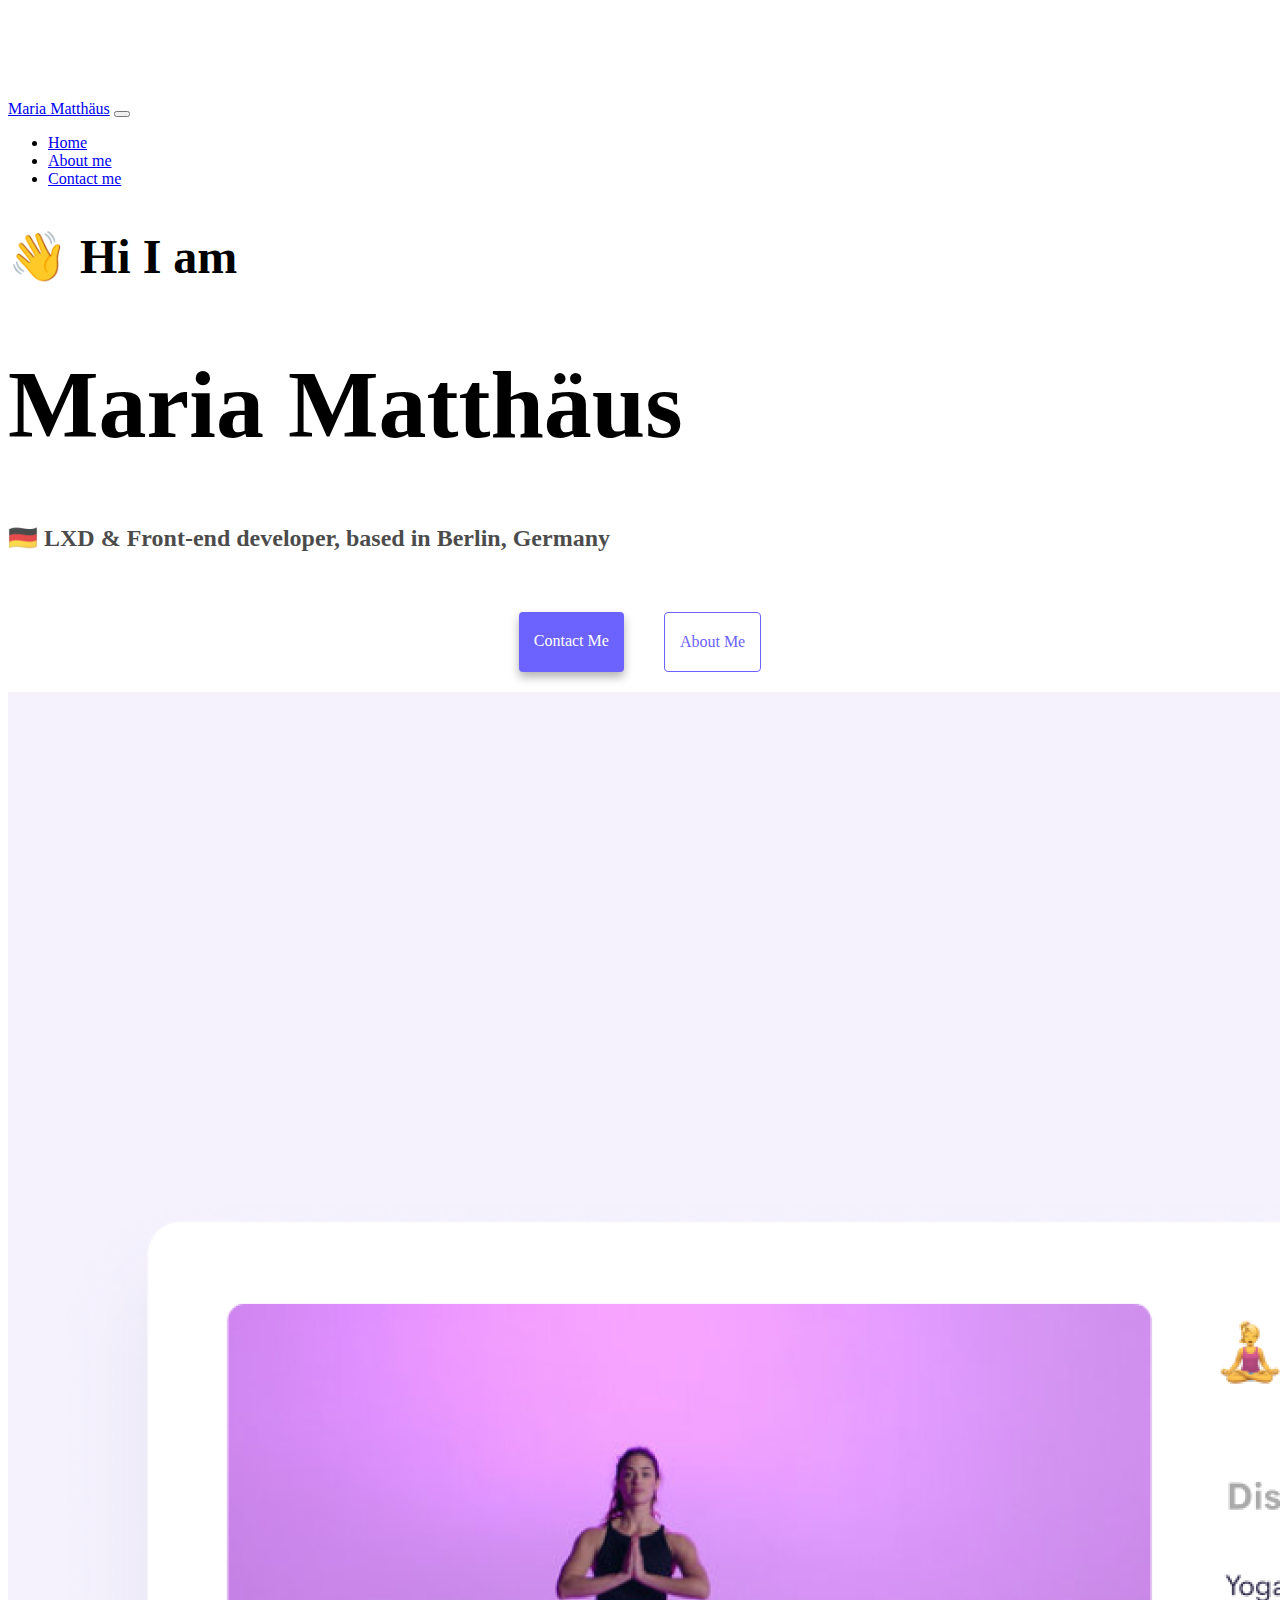
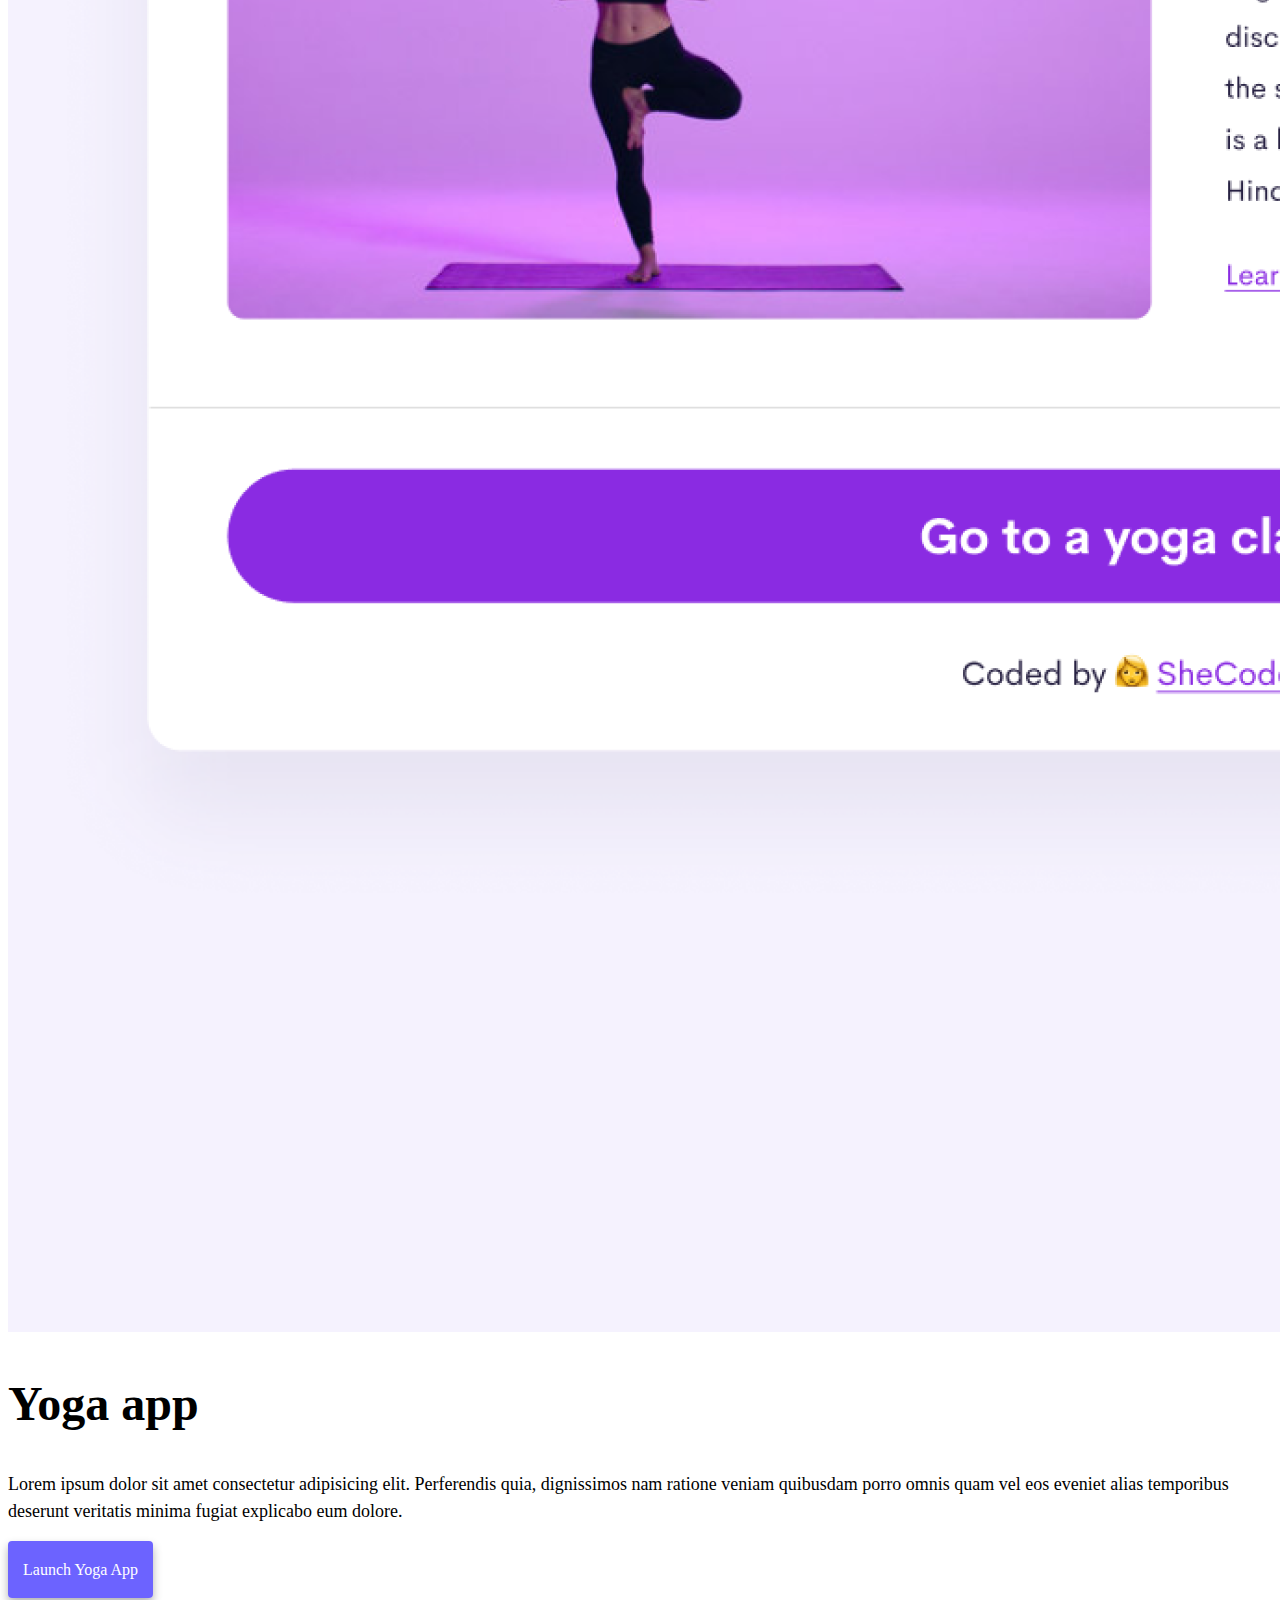
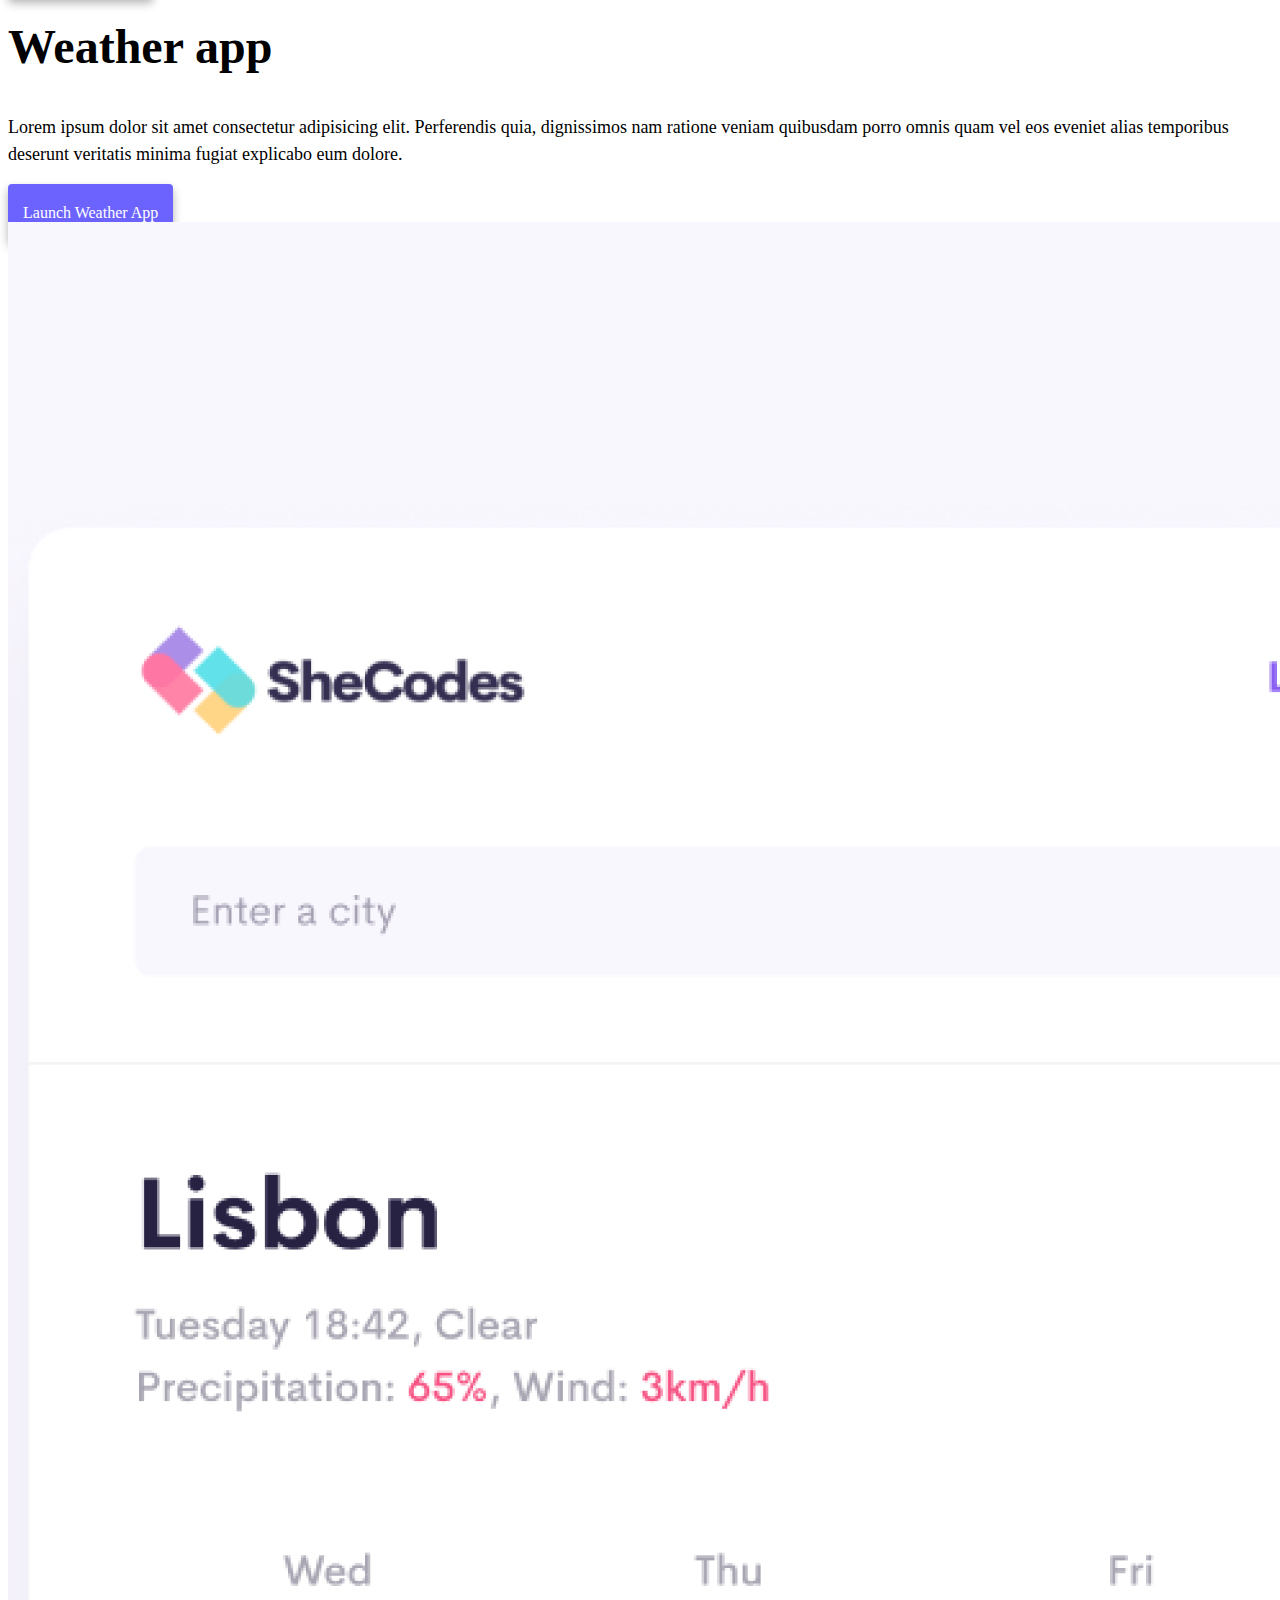
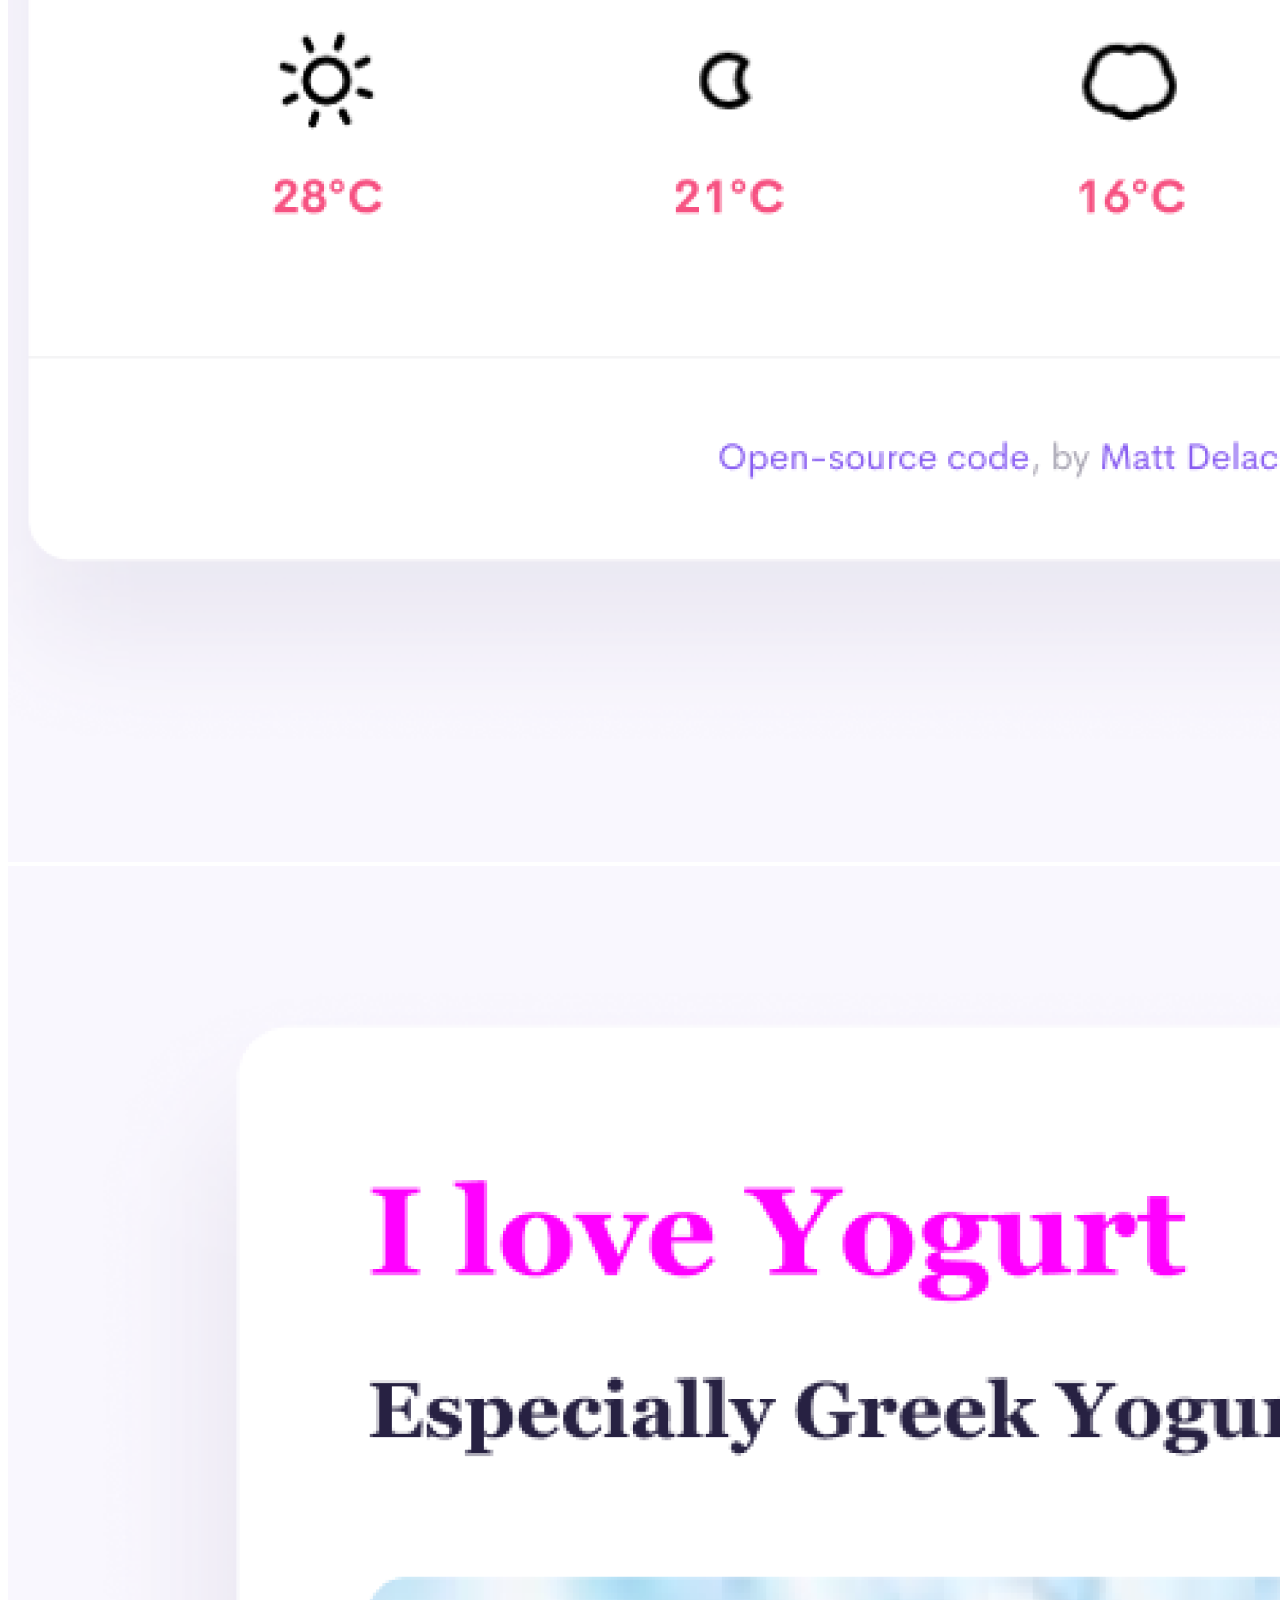
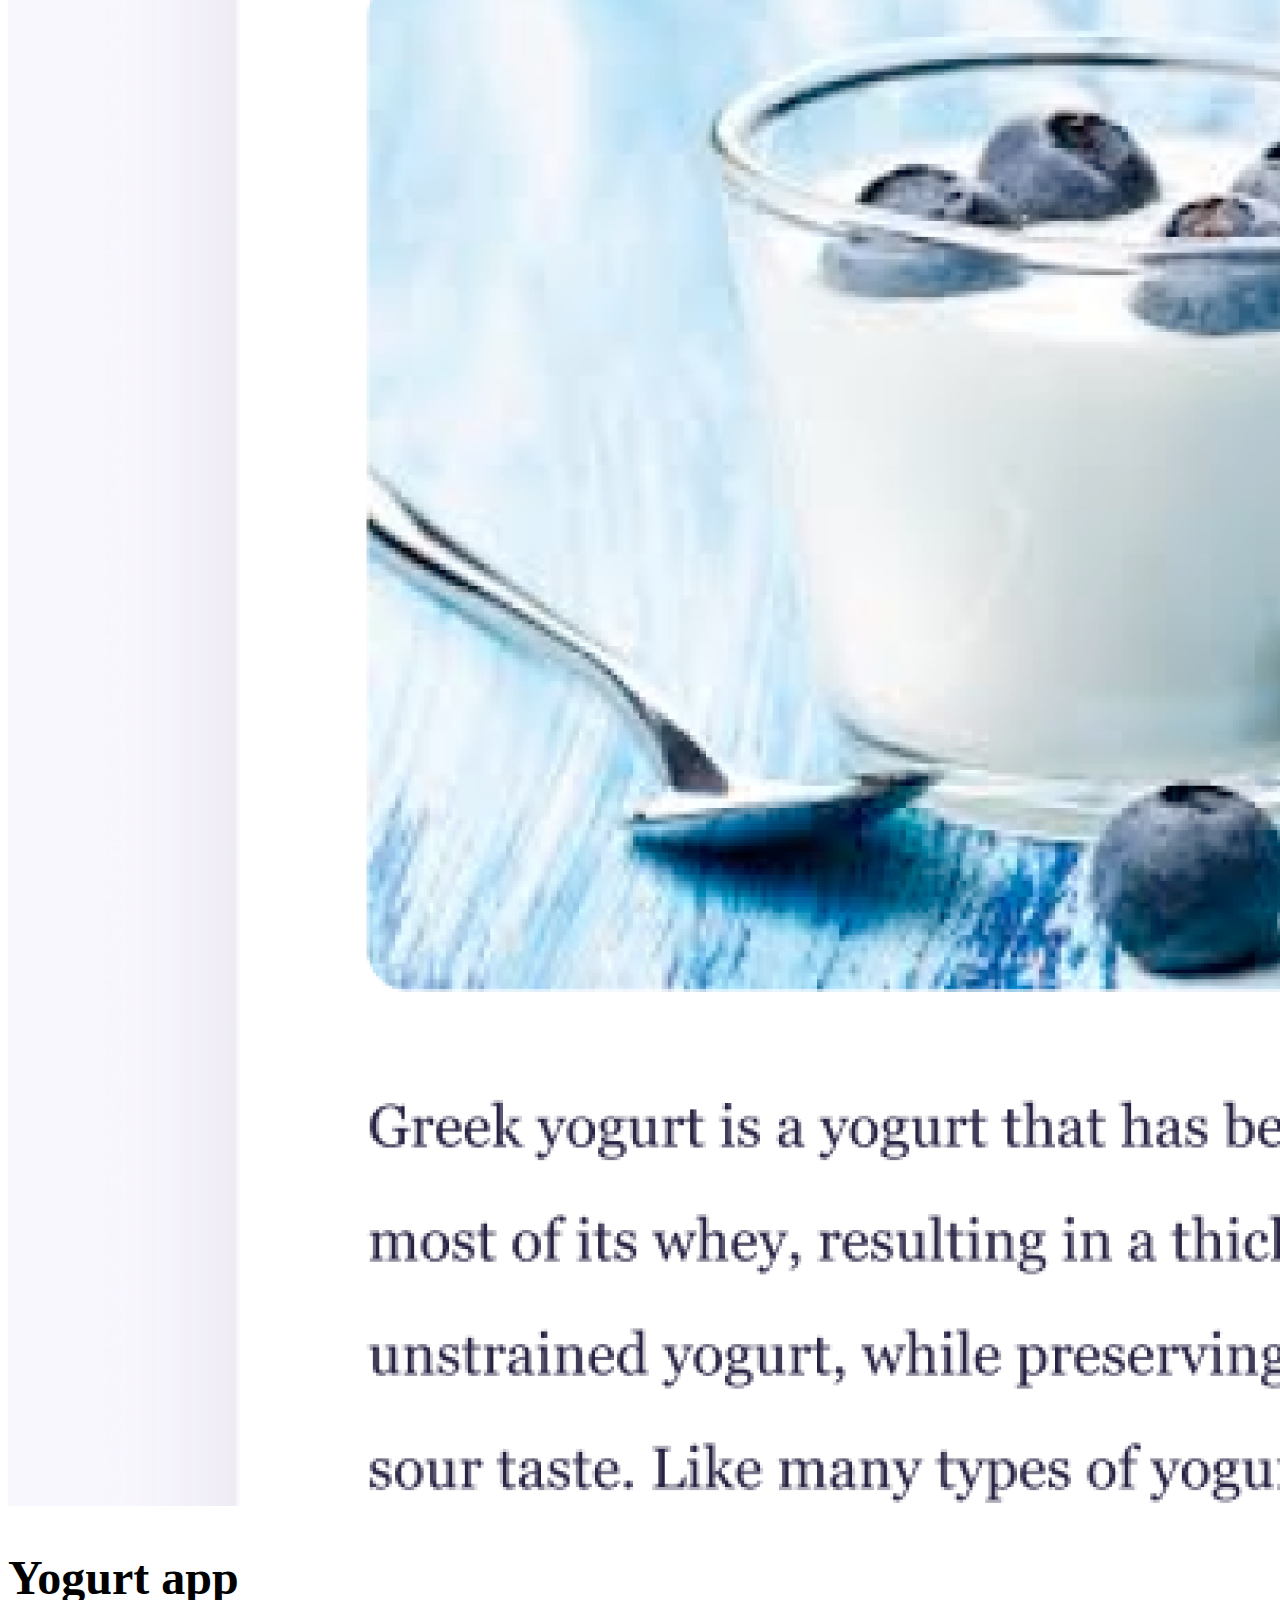
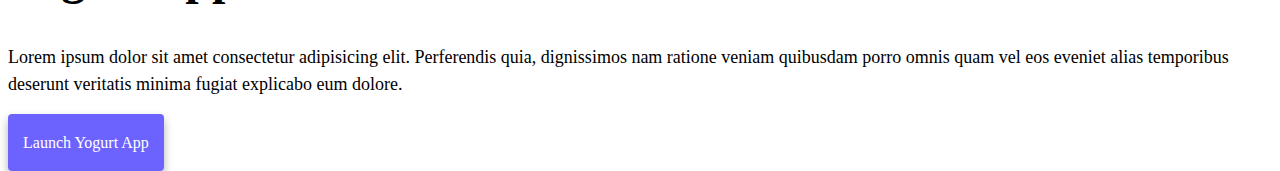
<file: index.html>
<!DOCTYPE html>
<html lang="en">
  <head>
    <meta charset="UTF-8" />
    <meta http-equiv="X-UA-Compatible" content="IE=edge" />
    <meta name="viewport" content="width=device-width, initial-scale=1.0" />
    <title>Learning Experience Designer – Maria Matthäus Home</title>
    <meta name="description" content="Maria Matthäus is a LXD based in Berlin, browse her website and contact her for learning strategy and smart learning tool advice.">
    <link
      href="https://cdn.jsdelivr.net/npm/bootstrap@5.1.3/dist/css/bootstrap.min.css"
      rel="stylesheet"
      integrity="sha384-1BmE4kWBq78iYhFldvKuhfTAU6auU8tT94WrHftjDbrCEXSU1oBoqyl2QvZ6jIW3"
      crossorigin="anonymous"
    />
    <script
      src="https://cdn.jsdelivr.net/npm/bootstrap@5.1.3/dist/js/bootstrap.bundle.min.js"
      integrity="sha384-ka7Sk0Gln4gmtz2MlQnikT1wXgYsOg+OMhuP+IlRH9sENBO0LRn5q+8nbTov4+1p"
      crossorigin="anonymous"
    ></script>
    <link rel="stylesheet" href="/src/style.css" />
  </head>
  <body>
      <nav class="navbar navbar-expand-lg navbar-light bg-light fixed-top">
          <div class="container">
            <a class="navbar-brand" href="#">Maria Matthäus</a>
            <button
              class="navbar-toggler"
              type="button"
              data-bs-toggle="collapse"
              data-bs-target="#navbarNav"
              aria-controls="navbarNav"
              aria-expanded="false"
              aria-label="Toggle navigation"
            >
              <span class="navbar-toggler-icon"></span>
            </button>
            <div class="collapse navbar-collapse" id="navbarNav">
              <ul class="navbar-nav">
                <li class="nav-item">
                  <a class="nav-link active" aria-current="page" href="index.html" title="Homepage Maria Matthäus"
                    >Home</a
                  >
                </li>
                <li class="nav-item">
                  <a class="nav-link" href="about.html" title="About Maria Matthäus">About me</a>
                </li>
                <li class="nav-item">
                  <a class="nav-link" href="about.html#contact" title="Contact Maria Matthäus">Contact me</a>
                </li>
              </ul>
            </div>
          </div>
        </nav>
    <h2 class="text-center mt-5">👋 Hi I am</h2>
    <h1 class="text-center">Maria Matthäus</h1>
    <h3 class="text-center">🇩🇪 LXD & Front-end developer, based in Berlin, Germany</h3>
    <div class="navigation-links mb-5">
      <a href="about.html#contact" class="contact-link" title="Contact Maria Matthäus">Contact me</a>
      <a href="about.html" class="about-link" title="About Maria Matthäus">About me</a>
    </div>
    <div class="container">
        <div class="row">
          <div class="col-md-6">
            <img src="images/yoga.png" alt="Yoga website project" class="img-fluid rounded d-none d-sm-block">
          </div>
          <div class="col-md-6">
            <h2 class="mb-3">Yoga app</h2>
            <p class="mt-2">Lorem ipsum dolor sit amet consectetur adipisicing elit. Perferendis quia, dignissimos nam ratione veniam quibusdam porro omnis quam vel eos eveniet alias temporibus deserunt veritatis minima fugiat explicabo eum dolore.</p>
            <br>
            <a href="#" class="primary-link mt-2 app-link" title="Yoga site project">Launch Yoga app</a>
          </div>
        </div>
        <div class="row mt-5">
          <div class="col-md-6">
            <h2 class="mb-3">Weather app</h2>
            <p class="mt-2">Lorem ipsum dolor sit amet consectetur adipisicing elit. Perferendis quia, dignissimos nam ratione veniam quibusdam porro omnis quam vel eos eveniet alias temporibus deserunt veritatis minima fugiat explicabo eum dolore.</p>
            <br>
            <a href="#" class="primary-link mt-2 app-link" title="Weather app project">Launch Weather app</a>
          </div>
          <div class="col-md-6">
            <img src="images/weather.png" alt="Weather app project" class="img-fluid rounded d-none d-sm-block">
          </div>
        </div>
        <div class="row mt-5">
          <div class="col-md-6">
            <img src="images/yogurt.png" alt="Yogurt app project" class="img-fluid rounded d-none d-sm-block">
          </div>
          <div class="col-md-6">
            <h2 class="mb-3">Yogurt app</h2>
            <p class="mt-2">Lorem ipsum dolor sit amet consectetur adipisicing elit. Perferendis quia, dignissimos nam ratione veniam quibusdam porro omnis quam vel eos eveniet alias temporibus deserunt veritatis minima fugiat explicabo eum dolore.</p>
            <br>
            <a href="#" class="primary-link mt-2 app-link" title="Yogurt app project">Launch Yogurt app</a>
          </div>
        </div>
      </div>
    </div>
  </body>
</html>
</file>
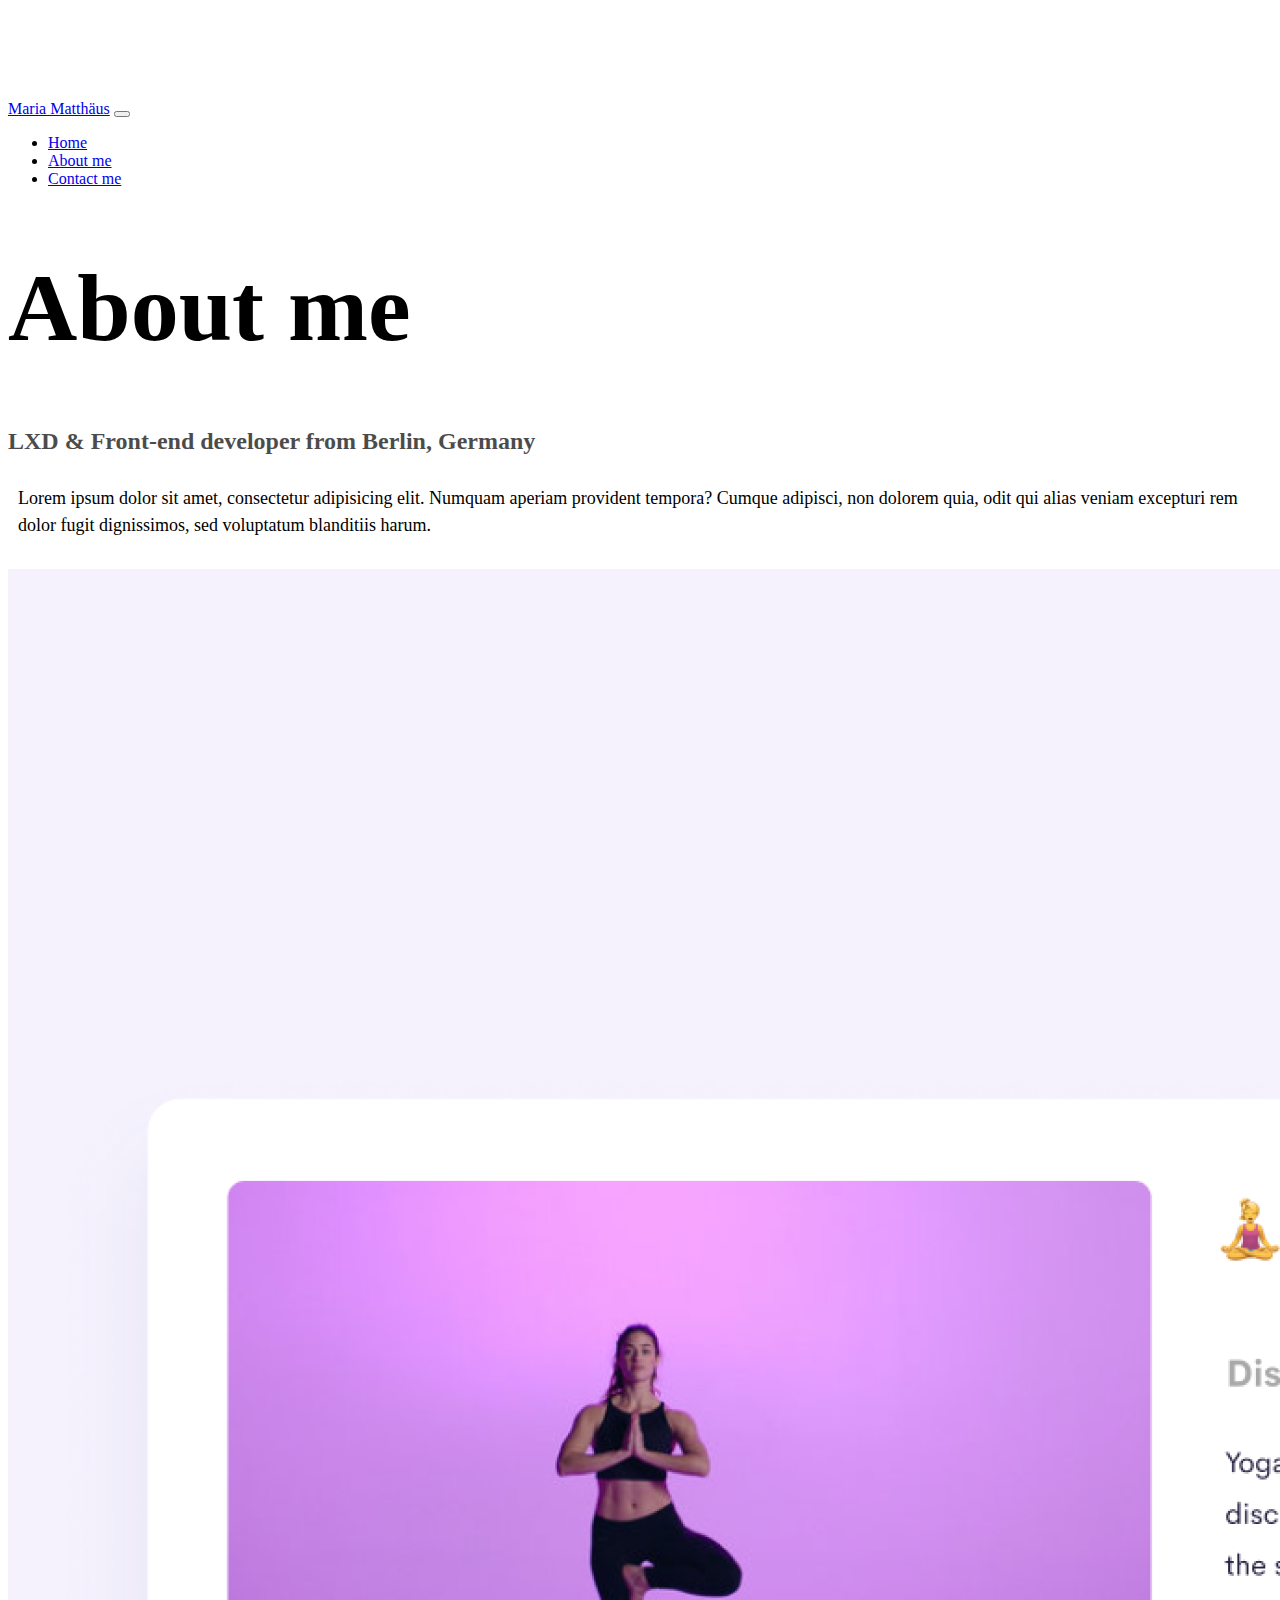
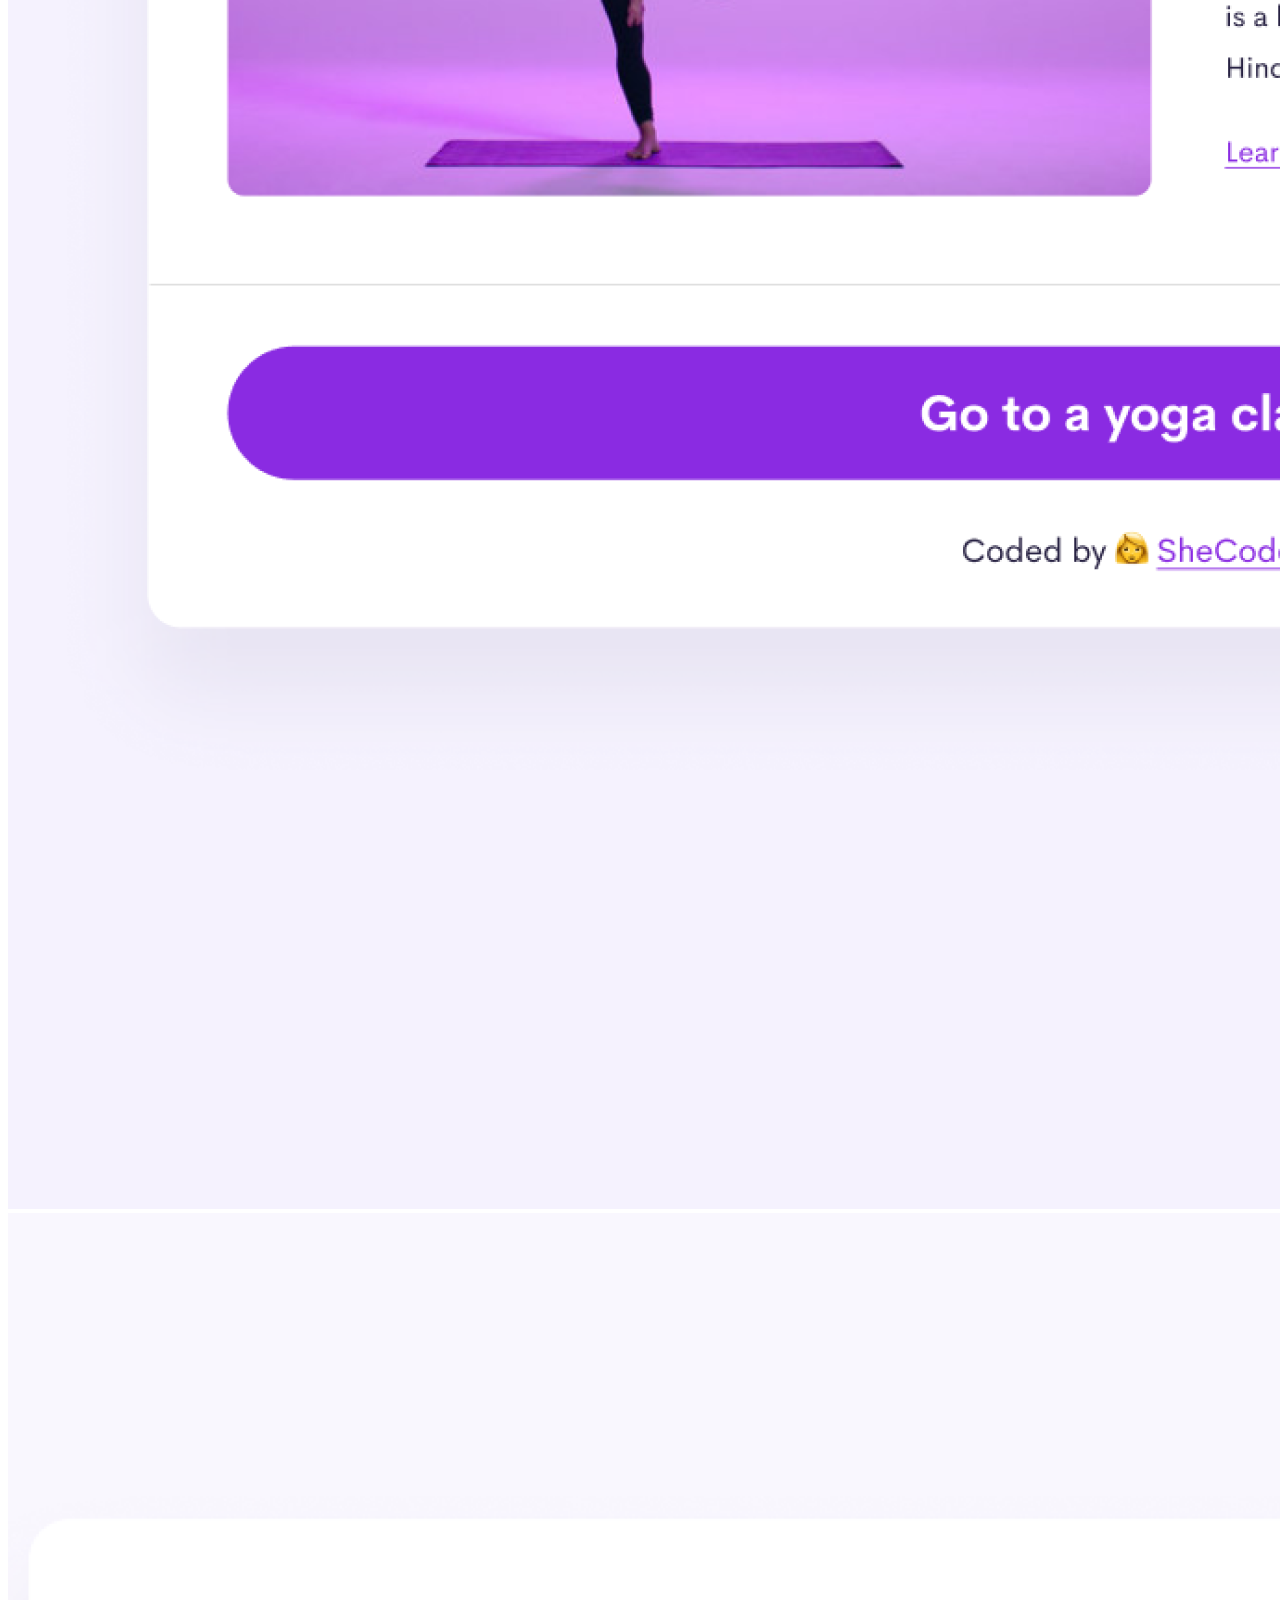
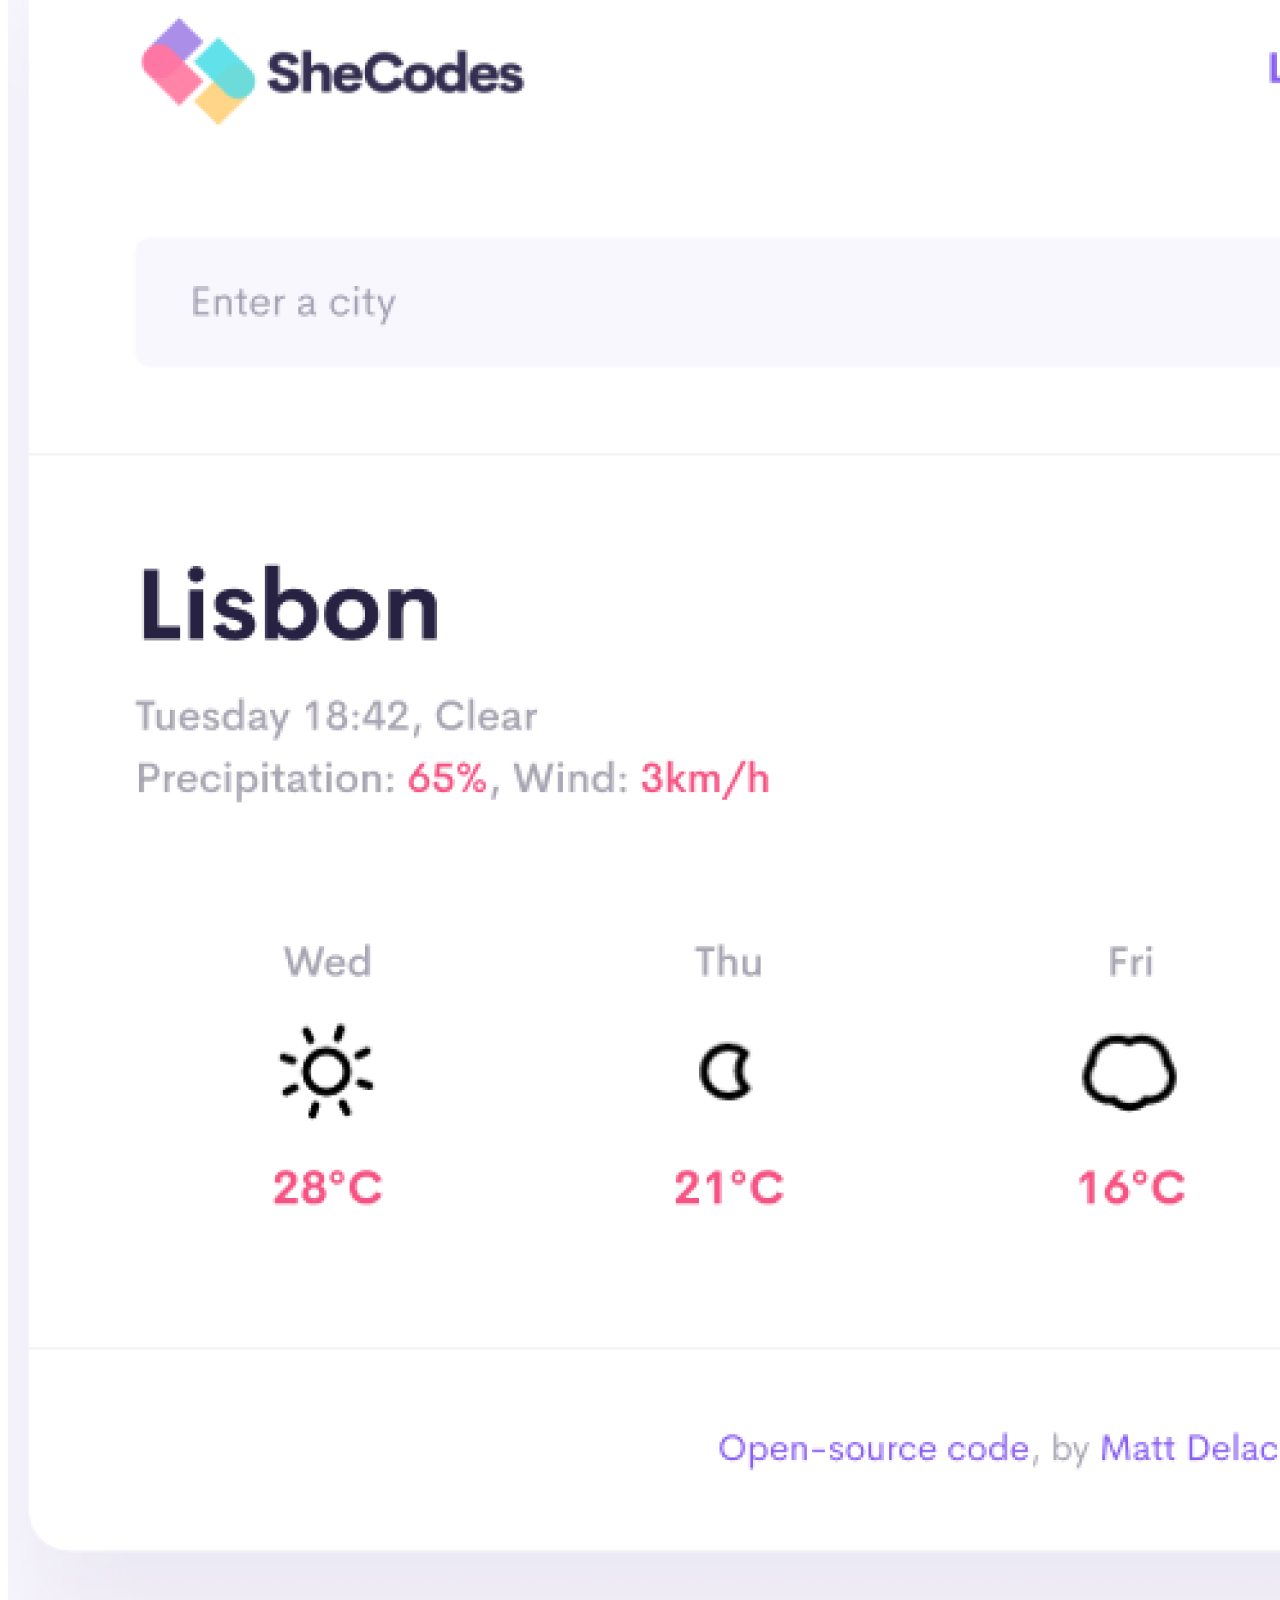
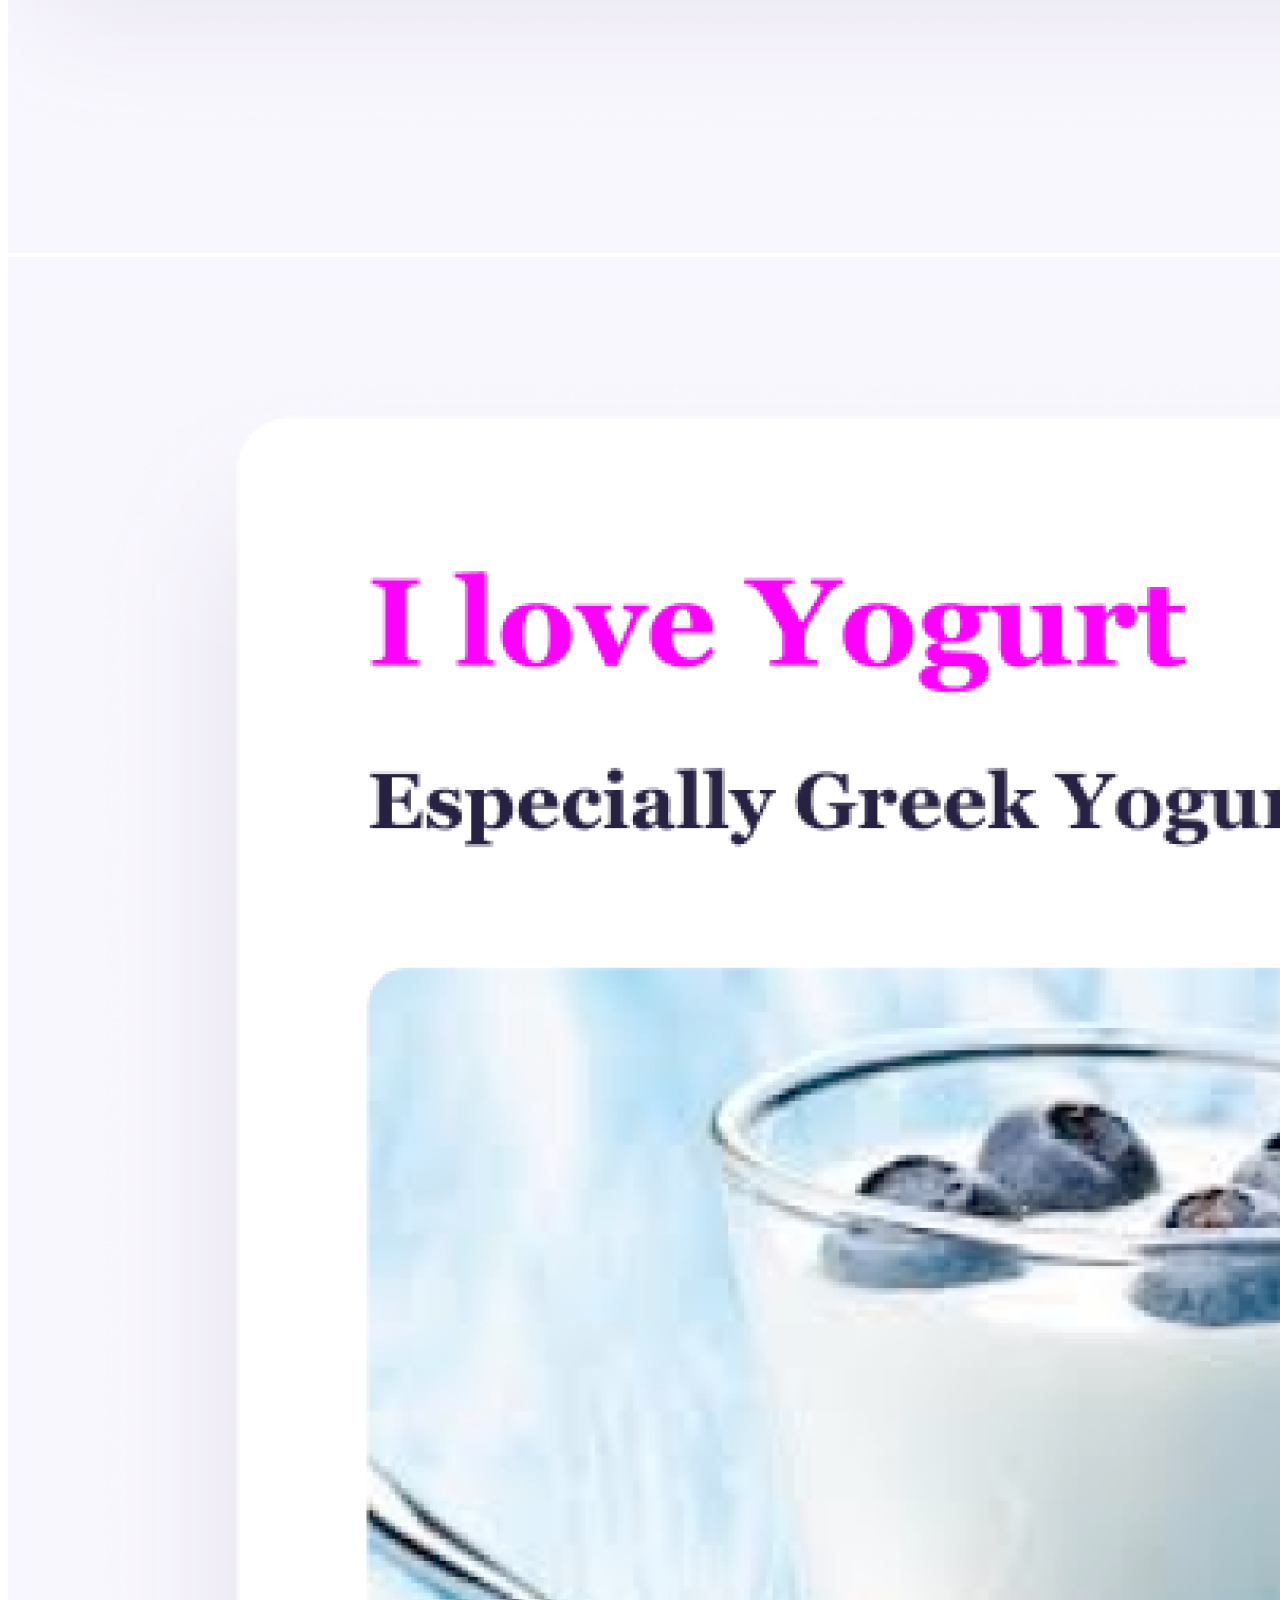
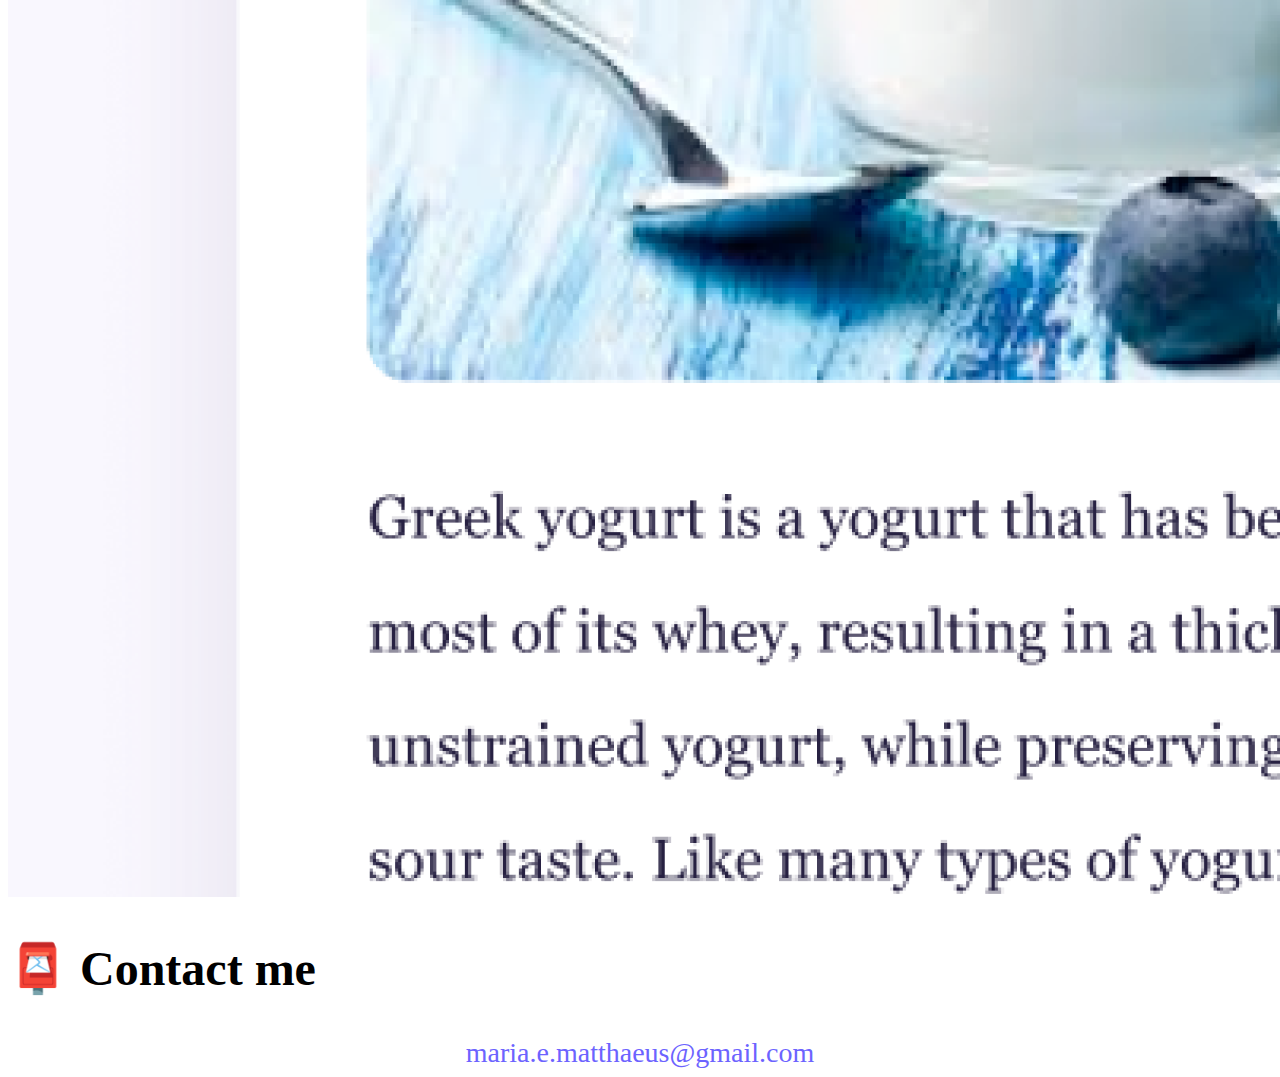
<file: about.html>
<!DOCTYPE html>
<html lang="en">
  <head>
    <meta charset="UTF-8" />
    <meta http-equiv="X-UA-Compatible" content="IE=edge" />
    <meta name="viewport" content="width=device-width, initial-scale=1.0" />
    <title>About me – Maria Matthäus</title>
    <meta
      name="description"
      content="About Maria Matthäus a LXD based in Berlin, Germany"
    />
    <link
      href="https://cdn.jsdelivr.net/npm/bootstrap@5.1.3/dist/css/bootstrap.min.css"
      rel="stylesheet"
      integrity="sha384-1BmE4kWBq78iYhFldvKuhfTAU6auU8tT94WrHftjDbrCEXSU1oBoqyl2QvZ6jIW3"
      crossorigin="anonymous"
    />
    <script
      src="https://cdn.jsdelivr.net/npm/bootstrap@5.1.3/dist/js/bootstrap.bundle.min.js"
      integrity="sha384-ka7Sk0Gln4gmtz2MlQnikT1wXgYsOg+OMhuP+IlRH9sENBO0LRn5q+8nbTov4+1p"
      crossorigin="anonymous"
    ></script>
    <link rel="stylesheet" href="/src/style.css" />
  </head>
  <body>
    <nav class="navbar navbar-expand-lg navbar-light bg-light fixed-top">
      <div class="container">
        <a class="navbar-brand" href="#">Maria Matthäus</a>
        <button
          class="navbar-toggler"
          type="button"
          data-bs-toggle="collapse"
          data-bs-target="#navbarNav"
          aria-controls="navbarNav"
          aria-expanded="false"
          aria-label="Toggle navigation"
        >
          <span class="navbar-toggler-icon"></span>
        </button>
        <div class="collapse navbar-collapse" id="navbarNav">
          <ul class="navbar-nav">
            <li class="nav-item">
              <a class="nav-link" aria-current="page" href="index.html">Home</a>
            </li>
            <li class="nav-item">
              <a class="nav-link active" href="about.html">About me</a>
            </li>
            <li class="nav-item">
              <a class="nav-link" href="about.html#contact">Contact me</a>
            </li>
          </ul>
        </div>
      </div>
    </nav>
    <h1 class="text-center">About me</h1>
    <h3 class="text-center">LXD & Front-end developer from Berlin, Germany</h3>
    <div class="about-paragraphs text-center">
      <p>
        Lorem ipsum dolor sit amet, consectetur adipisicing elit. Numquam
        aperiam provident tempora? Cumque adipisci, non dolorem quia, odit qui
        alias veniam excepturi rem dolor fugit dignissimos, sed voluptatum
        blanditiis harum.
      </p>
    </div>
    <div class="container">
      <div class="row">
        <div class="col-sm-4">
          <img
            src="images/yoga.png"
            class="img-fluid p-2 shadow rounded"
            alt="yoga dictionary article"
          />
        </div>
        <div class="col-sm-4">
          <img
            src="images/weather.png"
            class="img-fluid p-2 shadow rounded"
            alt="weather app"
          />
        </div>
        <div class="col-sm-4">
          <img
            src="images/yogurt.png"
            class="img-fluid p-2 shadow rounded"
            alt="info page yogurt"
          />
        </div>
      </div>
    </div>
    <div id="contact" class="mt-5">
      <h2 class="text-center">📮 Contact me</h2>
      <a
        href="mailto:maria.e.matthaeus@gmail.com"
        class="email-link"
        title="Mail Maria via maria.e.matthaeus.com"
      >
        maria.e.matthaeus@gmail.com
      </a>
    </div>
  </body>
</html>
</file>
<file: src/style.css>
:root {
  --primary-color: #6c63ff;
  --secondary-color: #f5f2fe;
  --box-shadow: 0 5px 10px rgba(0, 0, 0, 0.3);
}

body {
  margin-top: 100px;
}

h1 {
  font-size: 96px;
}

h2 {
  font-size: 48px;
}

h3 {
  font-size: 24px;
  opacity: 0.7;
}

p {
  font-size: 18px;
  line-height: 1.5;
}

.navigation-links {
  display: flex;
  margin-top: 40px;
  justify-content: center;
}

.navigation-links a {
  margin: 20px;
  border-radius: 4px;
  padding: 20px 15px;
  text-decoration: none;
  text-transform: capitalize;
}

.contact-link {
  background: var(--primary-color);
  box-shadow: var(--box-shadow);
  color: white;
}

.about-link {
  color: var(--primary-color);
  border: 1px solid var(--primary-color);
}

.homepage-link {
  color: var(--primary-color);
  text-align: center;
  display: block;
}

.about-paragraphs {
  display: blocks;
  margin: 30px 0;
}

.about-paragraphs p {
  margin: 10px;
}

.email-link {
  display: flex;
  justify-content: center;
  color: var(--primary-color);
  font-size: 28px;
  text-decoration: none;
}

.email-link:hover {
  text-decoration: underline;
}
.primary-link {
  border-radius: 4px;
  padding: 20px 15px;
  text-decoration: none;
  text-transform: capitalize;
  background: var(--primary-color);
  box-shadow: var(--box-shadow);
  color: white;
}

@media (max-width: 576px) {
  h1 {
    font-size: 48px;
    line-height: 1.5;
  }
  h2 {
    font-size: 32px;
    text-align: center;
  }
  p {
    text-align: center;
  }

  .app-link {
    display: block;
    text-align: center;
    margin: 0 20px;
  }
}
</file>
